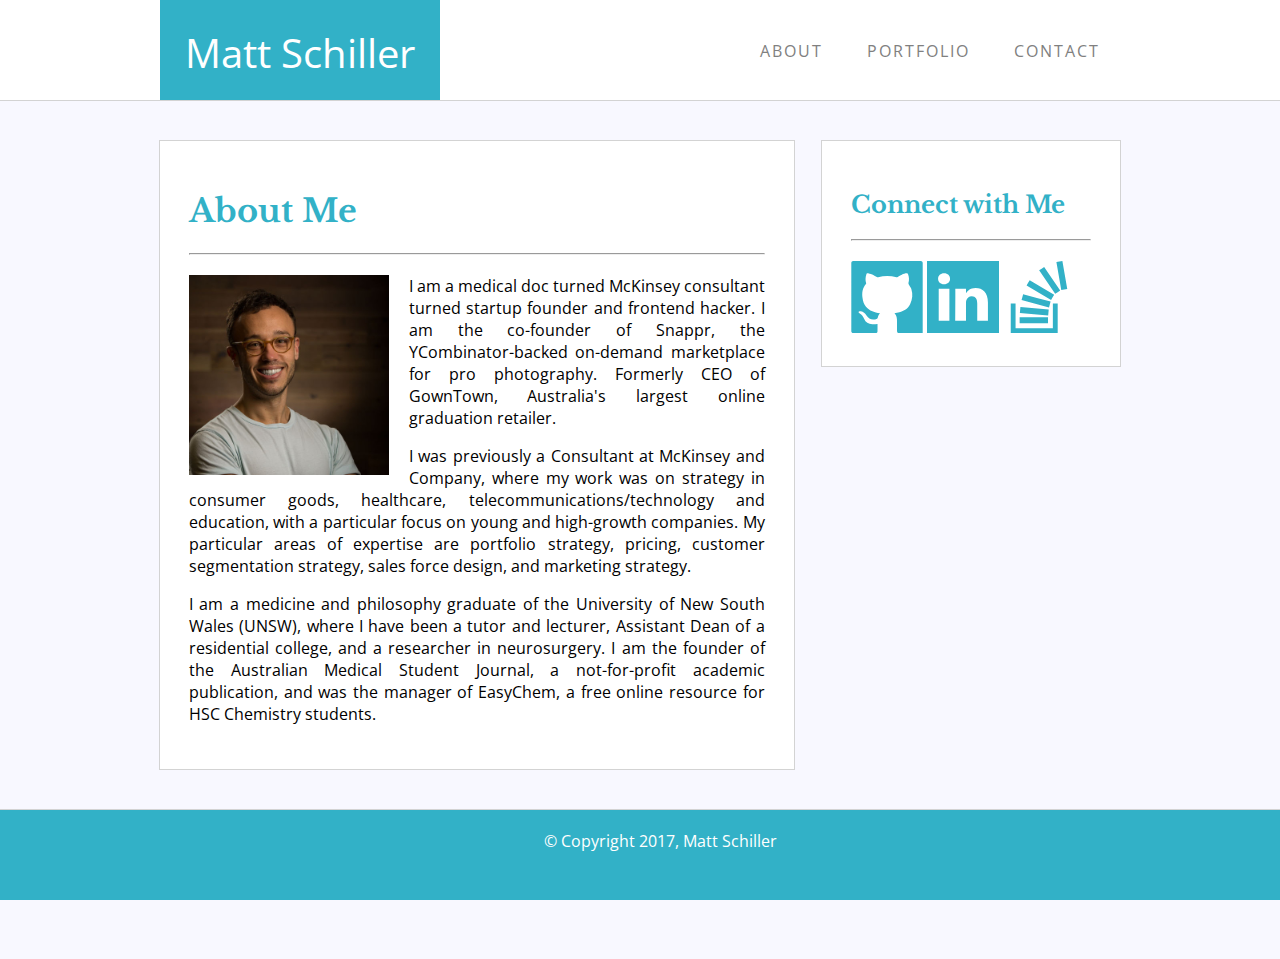
<file: index.html>
<!DOCTYPE html>
<html>
<head>
	<title>About | mdschiller - Matt Schiller</title>
	<link rel="stylesheet" href="assets/css/style.css">
	<link href="https://fonts.googleapis.com/css?family=Libre+Baskerville|Open+Sans" rel="stylesheet">
	<link href="https://maxcdn.bootstrapcdn.com/font-awesome/4.7.0/css/font-awesome.min.css" rel="stylesheet">
</head>
<body>
	<div class="header">
		<div class="container">
			<a href="index.html">
				<div class="logo">Matt Schiller</div>
			</a>
			<div class="navlink-block">
				<a href="index.html" class="navlink">About</a>
				<a href="portfolio.html" class="navlink">Portfolio</a>
				<a href="contact.html" class="navlink">Contact</a>
			</div>
		</div>
	</div>
	<div class="section">
		<div class="container">
			<div class="pane left-pane">
				<h1>About Me</h1>
				<hr>
				<img class="inline-image" src="assets/images/matt.jpg">
				<p>I am a medical doc turned McKinsey consultant turned startup founder and frontend hacker. I am the co-founder of Snappr, the YCombinator-backed on-demand marketplace for pro photography. Formerly CEO of GownTown, Australia's largest online graduation retailer.</p>
				<p>I was previously a Consultant at McKinsey and Company, where my work was on strategy in consumer goods, healthcare, telecommunications/technology and education, with a particular focus on young and high-growth companies. My particular areas of expertise are portfolio strategy, pricing, customer segmentation strategy, sales force design, and marketing strategy.</p>
				<p>I am a medicine and philosophy graduate of the University of New South Wales (UNSW), where I have been a tutor and lecturer, Assistant Dean of a residential college, and a researcher in neurosurgery. I am the founder of the Australian Medical Student Journal, a not-for-profit academic publication, and was the manager of EasyChem, a free online resource for HSC Chemistry students.</p>
			</div>
			<div class="pane right-pane">
				<h2>Connect with Me</h2>
				<hr>
				<div class="icon-block">
					<a href="https://github.com/matt-schiller" target="_blank">
						<img class="icon" src="assets/images/logo-github.svg">
					</a>
					<a href="https://www.linkedin.com/in/mdschiller/" target="_blank">
						<img class="icon" src="assets/images/logo-linkedin.svg">
					</a>
					<a href="https://stackoverflow.com/users/8827653/mdschiller" target="_blank">
						<img class="icon" src="assets/images/logo-stackoverflow.svg">
					</a>
				</div>
			</div>
		</div>
	</div>
	<div class="footer">
		<div class="footer-text">© Copyright 2017, Matt Schiller</div>
	</div>
</body>
</html>
</file>
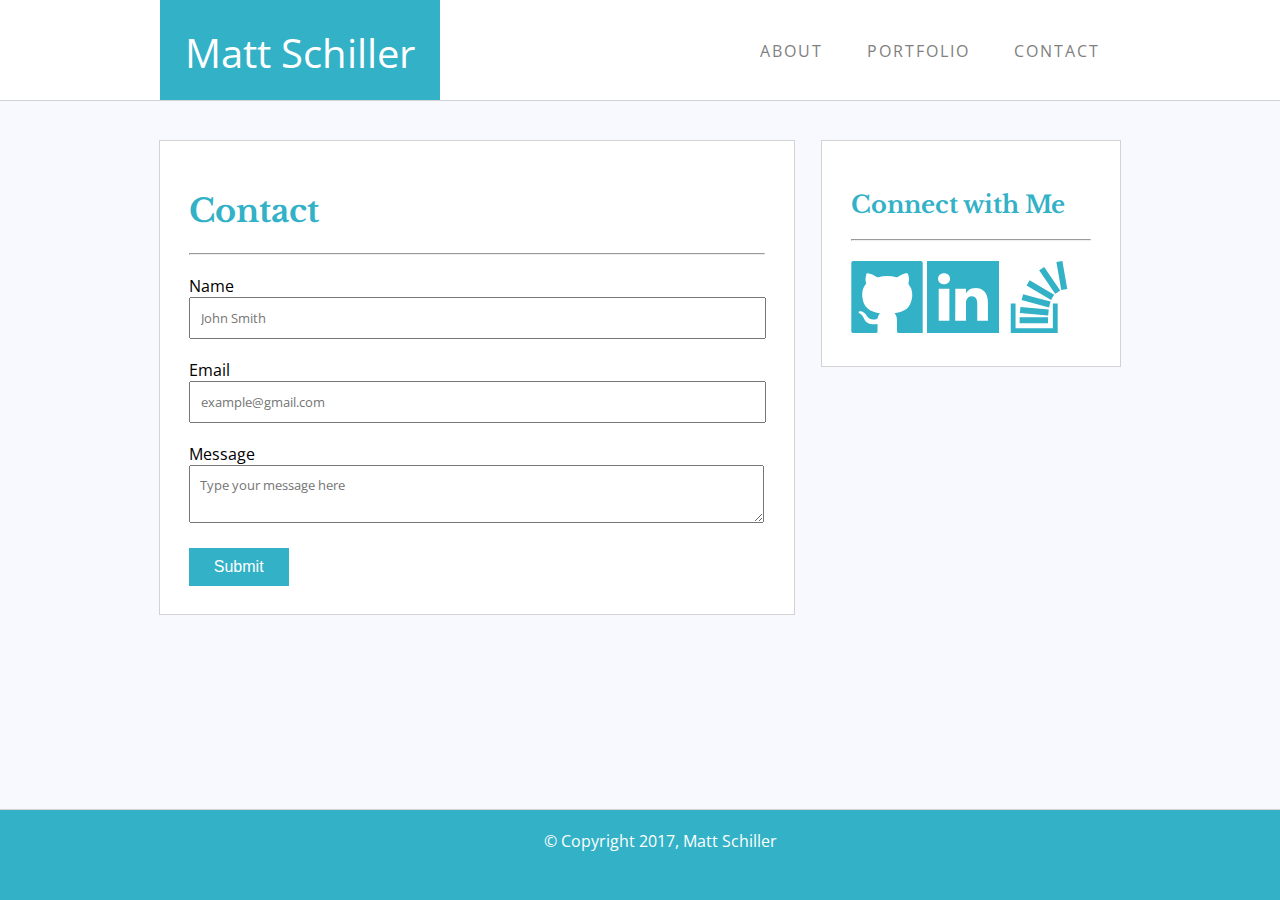
<file: contact.html>
<!DOCTYPE html>
<html>
<head>
	<title>Contact | mdschiller - Matt Schiller</title>
	<link rel="stylesheet" href="assets/css/style.css">
	<link href="https://fonts.googleapis.com/css?family=Libre+Baskerville|Open+Sans" rel="stylesheet">
	<link href="https://maxcdn.bootstrapcdn.com/font-awesome/4.7.0/css/font-awesome.min.css" rel="stylesheet">
</head>
<body>
	<div class="header">
		<div class="container">
			<a href="index.html">
				<div class="logo">Matt Schiller</div>
			</a>
			<div class="navlink-block">
				<a href="index.html" class="navlink">About</a>
				<a href="portfolio.html" class="navlink">Portfolio</a>
				<a href="contact.html" class="navlink">Contact</a>
			</div>
		</div>
	</div>
	<div class="section">
		<div class="container">
			<div class="pane left-pane">
				<h1>Contact</h1>
				<hr>
				<form>
					<label>Name</label>
					<input type="text" placeholder="John Smith">
					<label>Email</label>
					<input type="text" placeholder="example@gmail.com">
					<label>Message</label>
					<textarea placeholder="Type your message here"></textarea>
					<button onclick="placeholderFunction()">Submit</button>
				</form>
			</div>
			<div class="pane right-pane">
				<h2>Connect with Me</h2>
				<hr>
				<div class="icon-block">
					<a href="https://github.com/matt-schiller" target="_blank">
						<img class="icon" src="assets/images/logo-github.svg">
					</a>
					<a href="https://www.linkedin.com/in/mdschiller/" target="_blank">
						<img class="icon" src="assets/images/logo-linkedin.svg">
					</a>
					<a href="https://stackoverflow.com/users/8827653/mdschiller" target="_blank">
						<img class="icon" src="assets/images/logo-stackoverflow.svg">
					</a>
				</div>
			</div>
		</div>
	</div>
	<div class="footer">
		<div class="footer-text">© Copyright 2017, Matt Schiller</div>
	</div>
	<script>
		function placeholderFunction() {
	    alert("Teach me how to make a server, and I'll give you a form that actually works...");
		}
	</script>
</body>
</html>
</file>
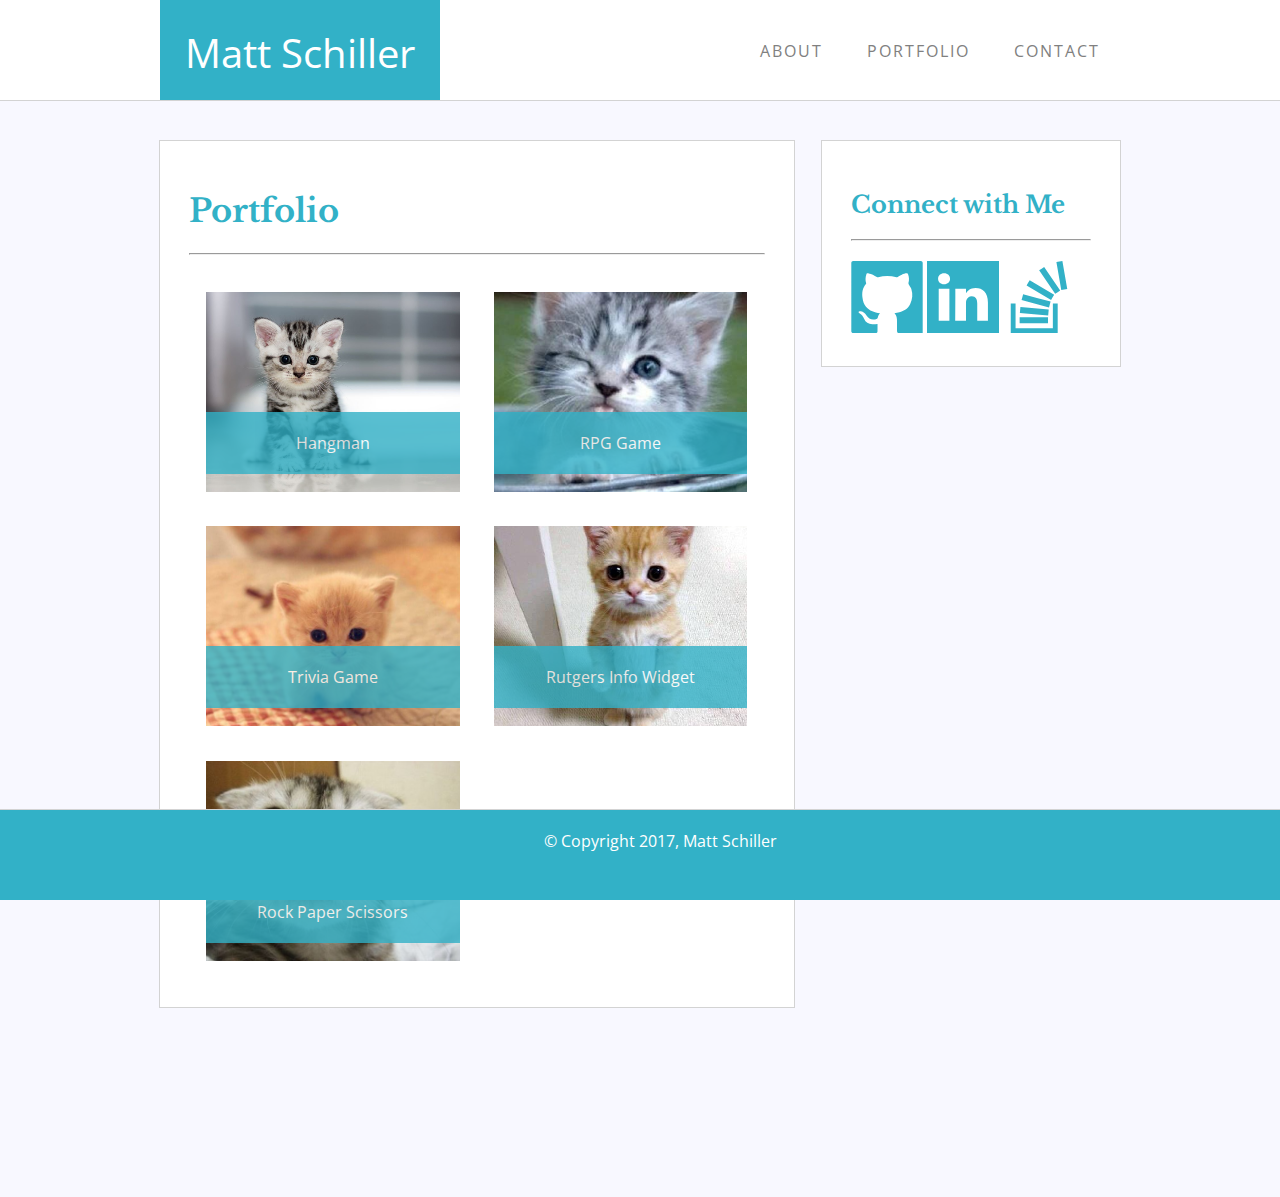
<file: portfolio.html>
<!DOCTYPE html>
<html>
<head>
	<title>Portfolio | mdschiller - Matt Schiller</title>
	<link rel="stylesheet" href="assets/css/style.css">
	<link href="https://fonts.googleapis.com/css?family=Libre+Baskerville|Open+Sans" rel="stylesheet">
	<link href="https://maxcdn.bootstrapcdn.com/font-awesome/4.7.0/css/font-awesome.min.css" rel="stylesheet">
</head>
<body>
	<div class="header">
		<div class="container">
			<a href="index.html">
				<div class="logo">Matt Schiller</div>
			</a>
			<div class="navlink-block">
				<a href="index.html" class="navlink">About</a>
				<a href="portfolio.html" class="navlink">Portfolio</a>
				<a href="contact.html" class="navlink">Contact</a>
			</div>
		</div>
	</div>
	<div class="section">
		<div class="container">
			<div class="pane left-pane">
				<h1>Portfolio</h1>
				<hr>
				<a href="http://lmgtfy.com/?q=cute+cats" target="_blank">
					<div class="portfolio-block" style="background-image: url('assets/images/portfolio-image-1.jpg');">
						<div class="portfolio-block-overlay">Hangman</div>
					</div>
				</a>
				<a href="http://lmgtfy.com/?q=cute+cats" target="_blank">
					<div class="portfolio-block" style="background-image: url('assets/images/portfolio-image-2.jpg');">
						<div class="portfolio-block-overlay">RPG Game</div>
					</div>
				</a>
				<a href="http://lmgtfy.com/?q=cute+cats" target="_blank">
					<div class="portfolio-block" style="background-image: url('assets/images/portfolio-image-3.jpg');">
						<div class="portfolio-block-overlay">Trivia Game</div>
					</div>
				</a>
				<a href="http://lmgtfy.com/?q=cute+cats" target="_blank">
					<div class="portfolio-block" style="background-image: url('assets/images/portfolio-image-4.jpg');">
						<div class="portfolio-block-overlay">Rutgers Info Widget</div>
					</div>
				</a>
				<a href="http://lmgtfy.com/?q=cute+cats" target="_blank">
					<div class="portfolio-block" style="background-image: url('assets/images/portfolio-image-5.jpg');">
						<div class="portfolio-block-overlay">Rock Paper Scissors</div>
					</div>
				</a>
			</div>
			<div class="pane right-pane">
				<h2>Connect with Me</h2>
				<hr>
				<div class="icon-block">
					<a href="https://github.com/matt-schiller" target="_blank">
						<img class="icon" src="assets/images/logo-github.svg">
					</a>
					<a href="https://www.linkedin.com/in/mdschiller/" target="_blank">
						<img class="icon" src="assets/images/logo-linkedin.svg">
					</a>
					<a href="https://stackoverflow.com/users/8827653/mdschiller" target="_blank">
						<img class="icon" src="assets/images/logo-stackoverflow.svg">
					</a>
				</div>
			</div>
		</div>
	</div>
	<div class="footer">
		<div class="footer-text">© Copyright 2017, Matt Schiller</div>
	</div>
</body>
</html>
</file>
<file: assets/css/style.css>
body {
	background-color:ghostwhite;
	margin:0;
	font-family: 'Open Sans', sans-serif;
	padding-bottom:100px;
}

h1,h2,h3,h4,h5 {
	color:#32b1c7;
	font-family: 'Libre Baskerville', serif;
}

p {
	text-align:justify;
}

a {
	text-decoration:none;
	color:gray;
	transition: opacity 500ms;
}

a:hover {
	opacity:0.7;
}

hr {
	margin-bottom:20px;
}

label {
	width:96%;
}

input, textarea {
	width:96%;
	padding:10px;
	margin-bottom:20px;
	font-family: 'Open Sans', sans-serif;
}

button {
	padding:10px 25px 10px 25px;
	background-color:#32b1c7;
	color:white;
	border:none;
	font-size:16px;
}

.header, .footer {
	clear:both;
	background-color:white;
	overflow:hidden;
}

.header {
	height:100px;
	border-bottom: 1px solid lightgray;
}

.footer {
	border-top: 1px solid lightgray;
	padding:20px;
	text-align:center;
	background-color:#32b1c7;
	position:fixed;
	bottom:0px;
	width:100%;
	height:50px;
}

.footer-text {
	color:white;
}

.section:after {
	content: "";
	display: table;
	clear: both;
	height:50px;
}

.container {
	max-width:960px;
	margin-left:auto;
	margin-right:auto;
	clear:both;
}

.pane {
	background-color:white;
	overflow:auto;
	padding:3%;
	margin-top:40px;
	margin-bottom:40px;
	outline:1px solid lightgray;
}

.left-pane {
	width:60%;
	margin-right:3%;
	float:left;
}

.right-pane {
	width:25%;
	float:right;
}

.logo {
	font-size:40px;
	color:white;
	background-color:#32b1c7;
	padding:25px;
	float:left;
}

.navlink {
	display:inline;
	padding:20px;
	text-transform:uppercase;
	letter-spacing:2px;
}

.navlink-block {
	float:right;
	margin-top:40px;
}

.inline-image {
	display:inline;
	float:left;
	width:200px;
	margin-right:20px;
	margin-bottom:10px;
}

.icon {
	width:30%;
}

.portfolio-block {
	width:44%;
	margin:3%;
	height:200px;
	float:left;
	background-size:cover;
	background-position:center;
}

.portfolio-block-overlay {
	width:100%;
	text-align:center;
	padding:20px 0 20px 0;
	background-color:#32b1c7;
	opacity:0.8;
	margin-top:120px;
	color:white;
}

@media (max-width: 980px) {
	.container {
		max-width:800px;
	}
	.inline-image {
		width:100%;
	}
	.portfolio-block {
		width:100%;
		margin:0 0 20px 0;
	}
	.left-pane {
		width:50%;
	}
	.right-pane {
		width:35%;
	}
}

@media (max-width: 768px) {
	.left-pane, .right-pane {
		width:88%;
		margin:3%;
		float:none;
	}
	.portfolio-block {
		width:44%;
		margin:3%;
	}
	.icon {
		width:60px;
	}
	.navlink {
		font-size:12px;
		padding:15px;
		letter-spacing:1.2px;
	}
	.navlink-block {
		float:right;
		margin-top:40px;
	}
	.inline-image {
		width:50%;
	}
}

@media (max-width: 640px) {
	.logo {
		width:100%;
		text-align:center;
		float:none;
		padding-left:0;
		padding-right:0;
	}
	.navlink-block {
		width:100%;
		float:none;
		margin:20px auto 20px auto;
		text-align:center;
	}
	.header
		{height:auto;}
	.inline-image {
		width:100%;
	}
	.portfolio-block {
		width:100%;
		margin:0 0 20px 0;
	}
}
</file>
